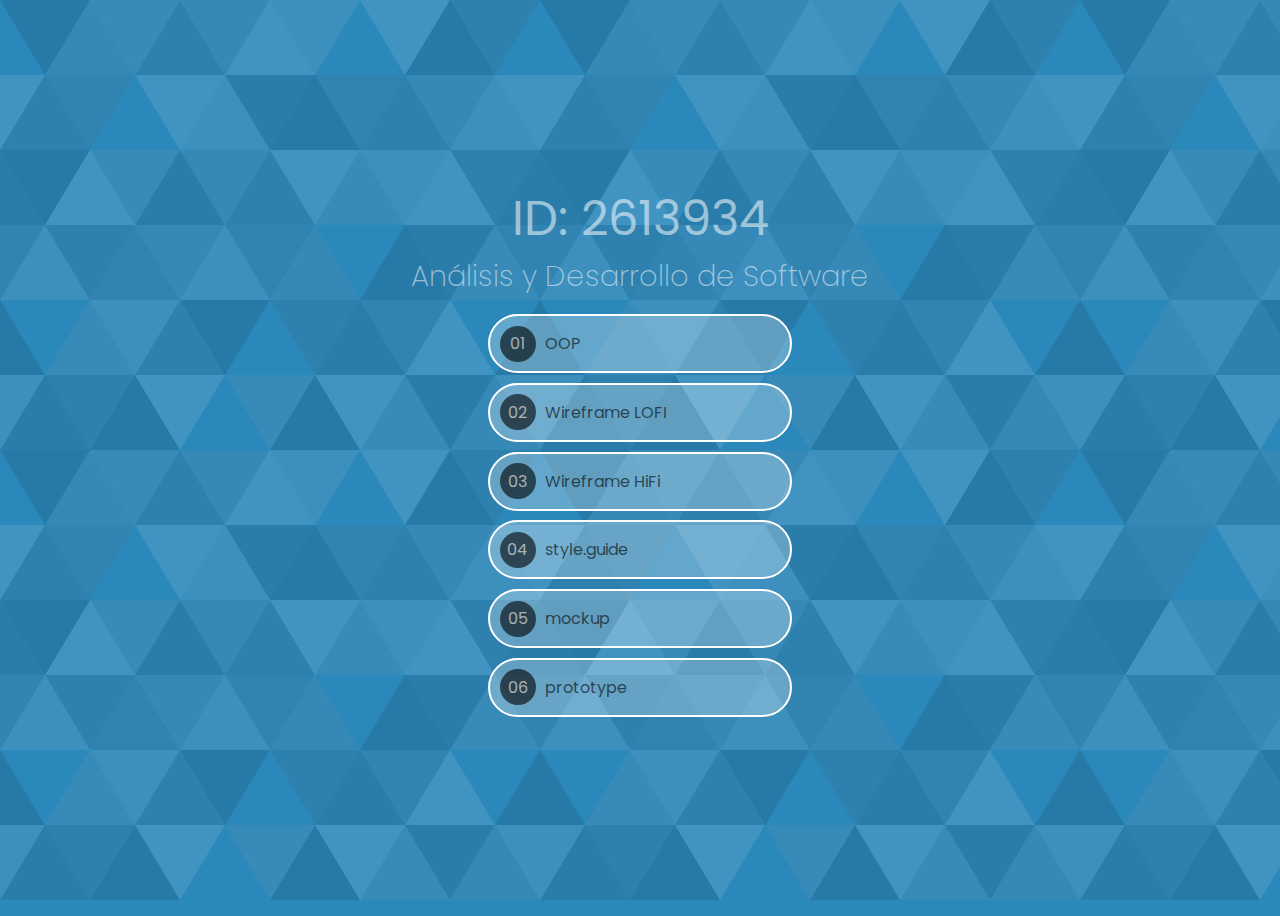
<file: index.html>
<!DOCTYPE html>
<html lang="en">
<head>
    <meta charset="UTF-8">
    <meta name="viewport" content="width=device-width, initial-scale=1.0">
    <title>Main Menu</title>
    <link rel="stylesheet" href="css/master.css">
</head>
<body>
    <main>
        <h1>ID: 2613934</h1>
        <h2>Análisis y Desarrollo de Software</h2>
        <menu>
            <ul>
                <li>
                    <a href="01-oop/index.html"><span>01</span> OOP</a>
                </li>
                <li>
                    <a href="https://marvelapp.com/8fhg3bh">
                        <span>02</span> Wireframe LOFI
                    </a>
                </li>
                <li>
                    <a href="./03-Wireframe/index.html">
                        <span>03</span> Wireframe HiFi
                    </a>
                </li>
                <li>
                    <a href="04-style.guide/index.html">
                        <span>04</span> style.guide
                    </a>
                </li>
                <li>
                    <a href="05-mockup/index.html">
                        <span>05</span> mockup
                    </a>
                </li>
                <li>
                    <a href="06-prototype/index.html">
                        <span>06</span> prototype
                    </a>
                </li>
            </ul>
        </menu>
    </main>
</body>
</html>
</file>
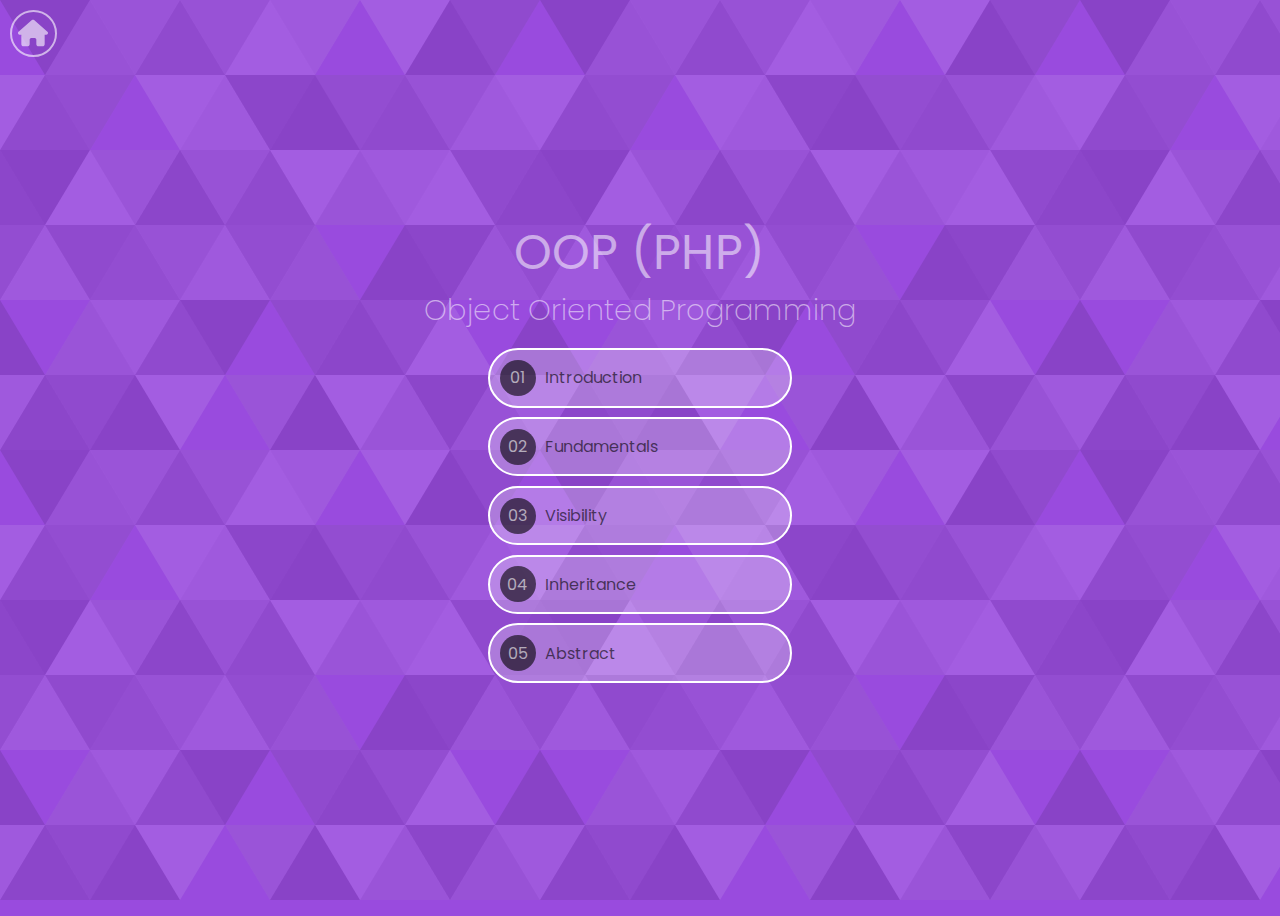
<file: 01-OOP/index.html>
<!DOCTYPE html>
<html lang="en">
<head>
    <meta charset="UTF-8">
    <meta name="viewport" content="width=device-width, initial-scale=1.0">
    <title>01- OOP</title>
    <link rel="stylesheet" href="css/master.css">
</head>
<body>
    <nav class="controls">
        <a href="../index.html">
            <svg xmlns="http://www.w3.org/2000/svg" viewBox="0 0 576 512"><!--!Font Awesome Free 6.5.1 by @fontawesome - https://fontawesome.com License - https://fontawesome.com/license/free Copyright 2024 Fonticons, Inc.--><path fill="#ffffff" d="M575.8 255.5c0 18-15 32.1-32 32.1h-32l.7 160.2c0 2.7-.2 5.4-.5 8.1V472c0 22.1-17.9 40-40 40H456c-1.1 0-2.2 0-3.3-.1c-1.4 .1-2.8 .1-4.2 .1H416 392c-22.1 0-40-17.9-40-40V448 384c0-17.7-14.3-32-32-32H256c-17.7 0-32 14.3-32 32v64 24c0 22.1-17.9 40-40 40H160 128.1c-1.5 0-3-.1-4.5-.2c-1.2 .1-2.4 .2-3.6 .2H104c-22.1 0-40-17.9-40-40V360c0-.9 0-1.9 .1-2.8V287.6H32c-18 0-32-14-32-32.1c0-9 3-17 10-24L266.4 8c7-7 15-8 22-8s15 2 21 7L564.8 231.5c8 7 12 15 11 24z"/></svg>
        </a>
    </nav>
    <main>
        <h1>OOP (PHP)</h1>
        <h2>Object Oriented Programming</h2>
        <menu>
            <ul>
                <li>
                    <a href="01-introduction.php"><span>01</span> Introduction</a>
                </li>
                <li>
                    <a href="02-fundamentals.php"><span>02</span> Fundamentals</a>
                </li>
                <li>
                    <a href="03-visibility.php"><span>03</span> Visibility</a>
                </li>
                <li>
                    <a href="04-inheritance.php"><span>04</span> Inheritance</a>
                </li>
                <li>
                    <a href="05-abstract.php"><span>05</span> Abstract</a>
                </li>
            </ul>
            
        </menu>
    </main>
</body>
</html>
</file>
<file: css/master.css>
@import url('https://fonts.googleapis.com/css2?family=Poppins:wght@200;400&display=swap');

:root {
    font-size: 16px;
}

body {
    background-color: #2b88ba;
    background-image: url("data:image/svg+xml,%3Csvg xmlns='http://www.w3.org/2000/svg' width='540' height='450' viewBox='0 0 1080 900'%3E%3Cg fill-opacity='.1'%3E%3Cpolygon fill='%23444' points='90 150 0 300 180 300'/%3E%3Cpolygon points='90 150 180 0 0 0'/%3E%3Cpolygon fill='%23AAA' points='270 150 360 0 180 0'/%3E%3Cpolygon fill='%23DDD' points='450 150 360 300 540 300'/%3E%3Cpolygon fill='%23999' points='450 150 540 0 360 0'/%3E%3Cpolygon points='630 150 540 300 720 300'/%3E%3Cpolygon fill='%23DDD' points='630 150 720 0 540 0'/%3E%3Cpolygon fill='%23444' points='810 150 720 300 900 300'/%3E%3Cpolygon fill='%23FFF' points='810 150 900 0 720 0'/%3E%3Cpolygon fill='%23DDD' points='990 150 900 300 1080 300'/%3E%3Cpolygon fill='%23444' points='990 150 1080 0 900 0'/%3E%3Cpolygon fill='%23DDD' points='90 450 0 600 180 600'/%3E%3Cpolygon points='90 450 180 300 0 300'/%3E%3Cpolygon fill='%23666' points='270 450 180 600 360 600'/%3E%3Cpolygon fill='%23AAA' points='270 450 360 300 180 300'/%3E%3Cpolygon fill='%23DDD' points='450 450 360 600 540 600'/%3E%3Cpolygon fill='%23999' points='450 450 540 300 360 300'/%3E%3Cpolygon fill='%23999' points='630 450 540 600 720 600'/%3E%3Cpolygon fill='%23FFF' points='630 450 720 300 540 300'/%3E%3Cpolygon points='810 450 720 600 900 600'/%3E%3Cpolygon fill='%23DDD' points='810 450 900 300 720 300'/%3E%3Cpolygon fill='%23AAA' points='990 450 900 600 1080 600'/%3E%3Cpolygon fill='%23444' points='990 450 1080 300 900 300'/%3E%3Cpolygon fill='%23222' points='90 750 0 900 180 900'/%3E%3Cpolygon points='270 750 180 900 360 900'/%3E%3Cpolygon fill='%23DDD' points='270 750 360 600 180 600'/%3E%3Cpolygon points='450 750 540 600 360 600'/%3E%3Cpolygon points='630 750 540 900 720 900'/%3E%3Cpolygon fill='%23444' points='630 750 720 600 540 600'/%3E%3Cpolygon fill='%23AAA' points='810 750 720 900 900 900'/%3E%3Cpolygon fill='%23666' points='810 750 900 600 720 600'/%3E%3Cpolygon fill='%23999' points='990 750 900 900 1080 900'/%3E%3Cpolygon fill='%23999' points='180 0 90 150 270 150'/%3E%3Cpolygon fill='%23444' points='360 0 270 150 450 150'/%3E%3Cpolygon fill='%23FFF' points='540 0 450 150 630 150'/%3E%3Cpolygon points='900 0 810 150 990 150'/%3E%3Cpolygon fill='%23222' points='0 300 -90 450 90 450'/%3E%3Cpolygon fill='%23FFF' points='0 300 90 150 -90 150'/%3E%3Cpolygon fill='%23FFF' points='180 300 90 450 270 450'/%3E%3Cpolygon fill='%23666' points='180 300 270 150 90 150'/%3E%3Cpolygon fill='%23222' points='360 300 270 450 450 450'/%3E%3Cpolygon fill='%23FFF' points='360 300 450 150 270 150'/%3E%3Cpolygon fill='%23444' points='540 300 450 450 630 450'/%3E%3Cpolygon fill='%23222' points='540 300 630 150 450 150'/%3E%3Cpolygon fill='%23AAA' points='720 300 630 450 810 450'/%3E%3Cpolygon fill='%23666' points='720 300 810 150 630 150'/%3E%3Cpolygon fill='%23FFF' points='900 300 810 450 990 450'/%3E%3Cpolygon fill='%23999' points='900 300 990 150 810 150'/%3E%3Cpolygon points='0 600 -90 750 90 750'/%3E%3Cpolygon fill='%23666' points='0 600 90 450 -90 450'/%3E%3Cpolygon fill='%23AAA' points='180 600 90 750 270 750'/%3E%3Cpolygon fill='%23444' points='180 600 270 450 90 450'/%3E%3Cpolygon fill='%23444' points='360 600 270 750 450 750'/%3E%3Cpolygon fill='%23999' points='360 600 450 450 270 450'/%3E%3Cpolygon fill='%23666' points='540 600 630 450 450 450'/%3E%3Cpolygon fill='%23222' points='720 600 630 750 810 750'/%3E%3Cpolygon fill='%23FFF' points='900 600 810 750 990 750'/%3E%3Cpolygon fill='%23222' points='900 600 990 450 810 450'/%3E%3Cpolygon fill='%23DDD' points='0 900 90 750 -90 750'/%3E%3Cpolygon fill='%23444' points='180 900 270 750 90 750'/%3E%3Cpolygon fill='%23FFF' points='360 900 450 750 270 750'/%3E%3Cpolygon fill='%23AAA' points='540 900 630 750 450 750'/%3E%3Cpolygon fill='%23FFF' points='720 900 810 750 630 750'/%3E%3Cpolygon fill='%23222' points='900 900 990 750 810 750'/%3E%3Cpolygon fill='%23222' points='1080 300 990 450 1170 450'/%3E%3Cpolygon fill='%23FFF' points='1080 300 1170 150 990 150'/%3E%3Cpolygon points='1080 600 990 750 1170 750'/%3E%3Cpolygon fill='%23666' points='1080 600 1170 450 990 450'/%3E%3Cpolygon fill='%23DDD' points='1080 900 1170 750 990 750'/%3E%3C/g%3E%3C/svg%3E");
    background-attachment: fixed;
    color: #fff8;
    font-family: Poppins, sans-serif;
}

main {
    align-items: center;
    display: flex;
    flex-direction: column;
    justify-content: center;
    min-height: 100vh;

    h1, h2 {
        margin: 0;
    }

    h1 {
        font-size: 3rem;
        font-weight: 400;
    }

    h2 {
        font-size: 1.8rem;
        font-weight: 200;
    }

    menu {
        padding: 0;
        ul {
            display: flex;
            flex-direction: column;
            gap: 0.6rem;
            list-style: none;
            padding: 0;
            li {
                border: 2px solid #fff;
                background-color: #fff4;
                border-radius: 4rem;
                width: 300px;
                transition: all 0.4s ease-in;
                &:is(:hover) {
                    background-color: #fffa;
                    transform: scale(1.02);
                }
                &:is(:hover) a span {
                    background-color: #2b88ba !important;
                    transform: scale(1.1) rotate(360deg);
                }
                
                a:is(:link, :visited) {
                    display: flex;
                    align-items: center;
                    padding: 0.6rem;
                    text-decoration: none;
                    gap: 0.6rem;
                    color: #0009;

                    span {
                        background-color: #0009;
                        border-radius: 50%;
                        display: flex;
                        align-items: center;
                        justify-content: center;
                        color: #fff9;
                        height: 36px;
                        transition: all 0.4s ease-in-out;
                        width: 36px;
                    }
                }
            }
        }
    }
}
</file>
<file: 01-OOP/css/master.css>
@import url('https://fonts.googleapis.com/css2?family=Poppins:wght@200;400&display=swap');

:root {
    font-size: 16px;
}

body {
    background-color: #994bde;
    background-image: url("data:image/svg+xml,%3Csvg xmlns='http://www.w3.org/2000/svg' width='540' height='450' viewBox='0 0 1080 900'%3E%3Cg fill-opacity='.1'%3E%3Cpolygon fill='%23444' points='90 150 0 300 180 300'/%3E%3Cpolygon points='90 150 180 0 0 0'/%3E%3Cpolygon fill='%23AAA' points='270 150 360 0 180 0'/%3E%3Cpolygon fill='%23DDD' points='450 150 360 300 540 300'/%3E%3Cpolygon fill='%23999' points='450 150 540 0 360 0'/%3E%3Cpolygon points='630 150 540 300 720 300'/%3E%3Cpolygon fill='%23DDD' points='630 150 720 0 540 0'/%3E%3Cpolygon fill='%23444' points='810 150 720 300 900 300'/%3E%3Cpolygon fill='%23FFF' points='810 150 900 0 720 0'/%3E%3Cpolygon fill='%23DDD' points='990 150 900 300 1080 300'/%3E%3Cpolygon fill='%23444' points='990 150 1080 0 900 0'/%3E%3Cpolygon fill='%23DDD' points='90 450 0 600 180 600'/%3E%3Cpolygon points='90 450 180 300 0 300'/%3E%3Cpolygon fill='%23666' points='270 450 180 600 360 600'/%3E%3Cpolygon fill='%23AAA' points='270 450 360 300 180 300'/%3E%3Cpolygon fill='%23DDD' points='450 450 360 600 540 600'/%3E%3Cpolygon fill='%23999' points='450 450 540 300 360 300'/%3E%3Cpolygon fill='%23999' points='630 450 540 600 720 600'/%3E%3Cpolygon fill='%23FFF' points='630 450 720 300 540 300'/%3E%3Cpolygon points='810 450 720 600 900 600'/%3E%3Cpolygon fill='%23DDD' points='810 450 900 300 720 300'/%3E%3Cpolygon fill='%23AAA' points='990 450 900 600 1080 600'/%3E%3Cpolygon fill='%23444' points='990 450 1080 300 900 300'/%3E%3Cpolygon fill='%23222' points='90 750 0 900 180 900'/%3E%3Cpolygon points='270 750 180 900 360 900'/%3E%3Cpolygon fill='%23DDD' points='270 750 360 600 180 600'/%3E%3Cpolygon points='450 750 540 600 360 600'/%3E%3Cpolygon points='630 750 540 900 720 900'/%3E%3Cpolygon fill='%23444' points='630 750 720 600 540 600'/%3E%3Cpolygon fill='%23AAA' points='810 750 720 900 900 900'/%3E%3Cpolygon fill='%23666' points='810 750 900 600 720 600'/%3E%3Cpolygon fill='%23999' points='990 750 900 900 1080 900'/%3E%3Cpolygon fill='%23999' points='180 0 90 150 270 150'/%3E%3Cpolygon fill='%23444' points='360 0 270 150 450 150'/%3E%3Cpolygon fill='%23FFF' points='540 0 450 150 630 150'/%3E%3Cpolygon points='900 0 810 150 990 150'/%3E%3Cpolygon fill='%23222' points='0 300 -90 450 90 450'/%3E%3Cpolygon fill='%23FFF' points='0 300 90 150 -90 150'/%3E%3Cpolygon fill='%23FFF' points='180 300 90 450 270 450'/%3E%3Cpolygon fill='%23666' points='180 300 270 150 90 150'/%3E%3Cpolygon fill='%23222' points='360 300 270 450 450 450'/%3E%3Cpolygon fill='%23FFF' points='360 300 450 150 270 150'/%3E%3Cpolygon fill='%23444' points='540 300 450 450 630 450'/%3E%3Cpolygon fill='%23222' points='540 300 630 150 450 150'/%3E%3Cpolygon fill='%23AAA' points='720 300 630 450 810 450'/%3E%3Cpolygon fill='%23666' points='720 300 810 150 630 150'/%3E%3Cpolygon fill='%23FFF' points='900 300 810 450 990 450'/%3E%3Cpolygon fill='%23999' points='900 300 990 150 810 150'/%3E%3Cpolygon points='0 600 -90 750 90 750'/%3E%3Cpolygon fill='%23666' points='0 600 90 450 -90 450'/%3E%3Cpolygon fill='%23AAA' points='180 600 90 750 270 750'/%3E%3Cpolygon fill='%23444' points='180 600 270 450 90 450'/%3E%3Cpolygon fill='%23444' points='360 600 270 750 450 750'/%3E%3Cpolygon fill='%23999' points='360 600 450 450 270 450'/%3E%3Cpolygon fill='%23666' points='540 600 630 450 450 450'/%3E%3Cpolygon fill='%23222' points='720 600 630 750 810 750'/%3E%3Cpolygon fill='%23FFF' points='900 600 810 750 990 750'/%3E%3Cpolygon fill='%23222' points='900 600 990 450 810 450'/%3E%3Cpolygon fill='%23DDD' points='0 900 90 750 -90 750'/%3E%3Cpolygon fill='%23444' points='180 900 270 750 90 750'/%3E%3Cpolygon fill='%23FFF' points='360 900 450 750 270 750'/%3E%3Cpolygon fill='%23AAA' points='540 900 630 750 450 750'/%3E%3Cpolygon fill='%23FFF' points='720 900 810 750 630 750'/%3E%3Cpolygon fill='%23222' points='900 900 990 750 810 750'/%3E%3Cpolygon fill='%23222' points='1080 300 990 450 1170 450'/%3E%3Cpolygon fill='%23FFF' points='1080 300 1170 150 990 150'/%3E%3Cpolygon points='1080 600 990 750 1170 750'/%3E%3Cpolygon fill='%23666' points='1080 600 1170 450 990 450'/%3E%3Cpolygon fill='%23DDD' points='1080 900 1170 750 990 750'/%3E%3C/g%3E%3C/svg%3E");
    background-attachment: fixed;
    color: #fff8;
    font-family: Poppins, sans-serif;
}

nav.controls {
    position: fixed;
    top: 10px;
    left: 10px;
    a:is(:link, :visited) {
        border: 2px solid #fff;
        border-radius: 50%;
        display: flex;
        height: 30px;
        opacity: 0.6;
        padding: 0.4rem;
        transition: all 0.4s ease-in;
        width: 30px;

        &:is(:hover) {
            opacity: 0.8;
            transform: scale(1.1);
        }

        svg {
            width: 30px;
        }
    }
}

main {
    align-items: center;
    display: flex;
    flex-direction: column;
    justify-content: center;
    min-height: 100vh;

    h1, h2 {
        margin: 0;
    }

    h1 {
        font-size: 3rem;
        font-weight: 400;
    }

    h2 {
        font-size: 1.8rem;
        font-weight: 200;
    }

    menu {
        padding: 0;
        ul {
            display: flex;
            flex-direction: column;
            gap: 0.6rem;
            list-style: none;
            padding: 0;
            li {
                border: 2px solid #fff;
                background-color: #fff4;
                border-radius: 4rem;
                width: 300px;
                transition: all 0.4s ease-in;
                &:is(:hover) {
                    background-color: #fffa;
                    transform: scale(1.02);
                }
                &:is(:hover) a span {
                    background-color: #994bde !important;
                    transform: scale(1.1) rotate(360deg);
                }
                
                a:is(:link, :visited) {
                    display: flex;
                    align-items: center;
                    padding: 0.6rem;
                    text-decoration: none;
                    gap: 0.6rem;
                    color: #0009;

                    span {
                        background-color: #0009;
                        border-radius: 50%;
                        display: flex;
                        align-items: center;
                        justify-content: center;
                        color: #fff9;
                        height: 36px;
                        transition: all 0.4s ease-in-out;
                        width: 36px;
                    }
                }
            }
        }
    }
}
</file>
